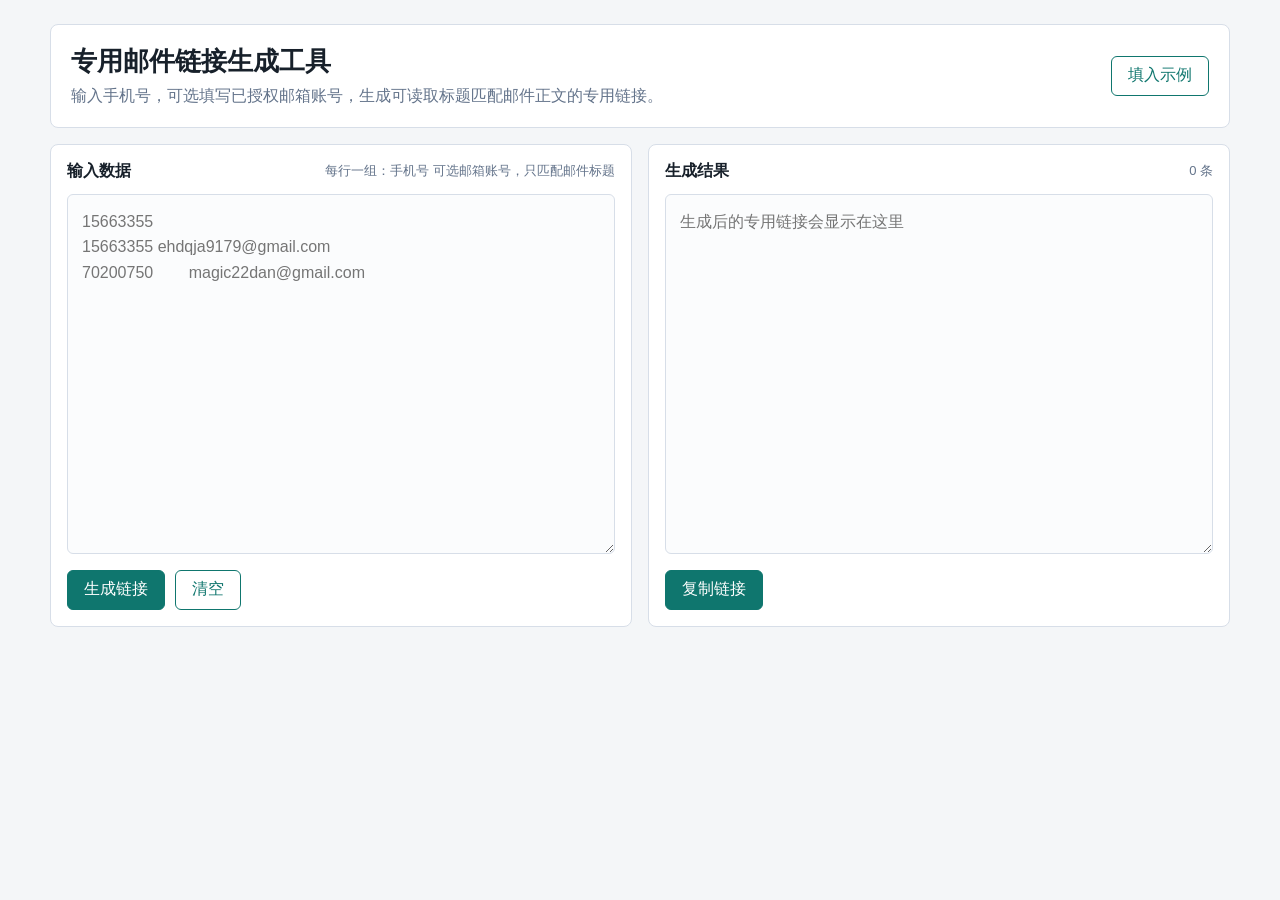
<file: index.html>
<!doctype html>
<html lang="zh-CN">
<head>
  <meta charset="utf-8">
  <meta name="viewport" content="width=device-width, initial-scale=1">
  <title>专用邮件链接生成工具</title>
  <link rel="stylesheet" href="static/formatter.css">
</head>
<body>
  <main class="formatter-shell">
    <section class="hero">
      <div>
        <h1>专用邮件链接生成工具</h1>
        <p>输入手机号，可选填写已授权邮箱账号，生成可读取标题匹配邮件正文的专用链接。</p>
      </div>
      <button id="sampleBtn" class="ghost-button" type="button">填入示例</button>
    </section>

    <section class="workspace">
      <div class="panel input-panel">
        <div class="panel-head">
          <h2>输入数据</h2>
          <span>每行一组：手机号 可选邮箱账号，只匹配邮件标题</span>
        </div>
        <textarea id="sourceInput" spellcheck="false" placeholder="15663355&#10;15663355 ehdqja9179@gmail.com&#10;70200750	magic22dan@gmail.com"></textarea>
        <div class="button-row">
          <button id="generateBtn" type="button">生成链接</button>
          <button id="clearBtn" class="secondary-button" type="button">清空</button>
        </div>
      </div>

      <div class="panel output-panel">
        <div class="panel-head">
          <h2>生成结果</h2>
          <span id="resultCount">0 条</span>
        </div>
        <textarea id="resultOutput" readonly spellcheck="false" placeholder="生成后的专用链接会显示在这里"></textarea>
        <div class="button-row">
          <button id="copyBtn" type="button">复制链接</button>
          <span id="copyStatus" class="status-text"></span>
        </div>
      </div>
    </section>

    <section id="errorPanel" class="error-panel" hidden>
      <h2>格式错误</h2>
      <div id="errorList"></div>
    </section>
  </main>

  <script src="static/formatter.js"></script>
</body>
</html>
</file>
<file: static/formatter.css>
:root {
  --bg: #f4f6f8;
  --panel: #ffffff;
  --text: #17202a;
  --muted: #64748b;
  --line: #d7dee8;
  --accent: #0f766e;
  --accent-dark: #0b5f59;
  --accent-soft: #e5f4f2;
  --danger: #b42318;
  --danger-bg: #fff1f0;
}

* {
  box-sizing: border-box;
}

body {
  margin: 0;
  min-height: 100vh;
  background: var(--bg);
  color: var(--text);
  font-family: Arial, "Microsoft YaHei", sans-serif;
}

button,
textarea,
input {
  font: inherit;
}

button {
  min-height: 40px;
  border: 1px solid var(--accent);
  border-radius: 6px;
  padding: 0 16px;
  background: var(--accent);
  color: #fff;
  cursor: pointer;
  white-space: nowrap;
}

button:hover {
  background: var(--accent-dark);
}

button:disabled {
  cursor: not-allowed;
  opacity: 0.65;
}

textarea {
  width: 100%;
  min-height: 360px;
  resize: vertical;
  border: 1px solid var(--line);
  border-radius: 6px;
  padding: 14px;
  background: #fbfcfd;
  color: var(--text);
  line-height: 1.6;
  overflow-wrap: anywhere;
}

textarea:focus,
input:focus {
  outline: 2px solid var(--accent-soft);
  border-color: var(--accent);
}

h1,
h2,
p {
  margin: 0;
}

code {
  font-family: Consolas, "Courier New", monospace;
  background: var(--accent-soft);
  color: var(--accent-dark);
  padding: 1px 5px;
  border-radius: 4px;
}

.formatter-shell {
  width: min(1180px, calc(100% - 28px));
  margin: 0 auto;
  padding: 24px 0 36px;
}

.hero,
.panel,
.error-panel {
  border: 1px solid var(--line);
  border-radius: 8px;
  background: var(--panel);
}

.hero {
  display: flex;
  justify-content: space-between;
  gap: 16px;
  align-items: center;
  padding: 20px;
}

.hero h1 {
  font-size: 26px;
  line-height: 1.25;
}

.hero p {
  margin-top: 8px;
  color: var(--muted);
}

.source-manager-panel {
  margin-top: 16px;
  padding: 16px;
}

.help-text {
  margin: 0 0 14px;
  color: var(--muted);
  font-size: 13px;
  line-height: 1.6;
}

.source-form-grid {
  display: grid;
  grid-template-columns: minmax(140px, 0.8fr) minmax(220px, 1.6fr) minmax(140px, 0.9fr) auto auto;
  gap: 10px 12px;
  align-items: end;
  margin-bottom: 4px;
}

.source-form-grid label {
  display: flex;
  flex-direction: column;
  gap: 6px;
  min-width: 0;
  color: var(--muted);
  font-size: 13px;
}

.source-form-grid label.span-2 {
  grid-column: span 1;
}

.source-form-grid input[type="text"],
.source-form-grid input[type="url"] {
  width: 100%;
  min-height: 38px;
  border: 1px solid var(--line);
  border-radius: 6px;
  padding: 8px 10px;
  background: #fbfcfd;
  color: var(--text);
}

.check-label {
  flex-direction: row !important;
  align-items: center;
  gap: 8px !important;
  min-height: 38px;
  padding-top: 18px;
}

.table-wrap {
  margin-top: 14px;
  overflow-x: auto;
  border: 1px solid var(--line);
  border-radius: 8px;
}

.source-table {
  width: 100%;
  border-collapse: collapse;
  font-size: 13px;
}

.source-table th,
.source-table td {
  padding: 10px 12px;
  border-bottom: 1px solid var(--line);
  text-align: left;
  vertical-align: top;
}

.source-table th {
  background: #f8fafc;
  color: var(--muted);
  font-weight: 600;
}

.source-table tr:last-child td {
  border-bottom: none;
}

.source-table .url-cell {
  max-width: 360px;
  overflow-wrap: anywhere;
  color: var(--muted);
}

.source-table .empty-row {
  text-align: center;
  color: var(--muted);
}

.tag {
  display: inline-block;
  padding: 2px 8px;
  border-radius: 999px;
  font-size: 12px;
  line-height: 1.4;
}

.tag-yes {
  background: var(--accent-soft);
  color: var(--accent-dark);
}

.tag-no {
  background: #f1f5f9;
  color: var(--muted);
}

.row-actions {
  display: flex;
  flex-wrap: wrap;
  gap: 6px;
}

.row-actions button {
  min-height: 32px;
  padding: 0 10px;
  font-size: 12px;
}

.danger-button {
  background: #fff;
  color: var(--danger);
  border-color: #f3b4ae;
}

.danger-button:hover {
  background: var(--danger-bg);
}

.workspace {
  display: grid;
  grid-template-columns: minmax(0, 1fr) minmax(0, 1fr);
  gap: 16px;
  margin-top: 16px;
}

.panel {
  min-width: 0;
  padding: 16px;
}

.panel-head {
  display: flex;
  justify-content: space-between;
  gap: 12px;
  align-items: center;
  margin-bottom: 12px;
}

.panel-head h2,
.error-panel h2 {
  font-size: 16px;
}

.panel-head span,
.status-text {
  color: var(--muted);
  font-size: 13px;
}

.button-row {
  display: flex;
  gap: 10px;
  align-items: center;
  margin-top: 12px;
  min-height: 40px;
  flex-wrap: wrap;
}

.config-row {
  display: flex;
  flex-wrap: wrap;
  align-items: center;
  gap: 8px;
  margin-bottom: 10px;
  color: var(--muted);
  font-size: 13px;
}

.config-row input[type="number"] {
  width: 80px;
  padding: 6px 8px;
  border: 1px solid var(--line);
  border-radius: 6px;
  background: #fbfcfd;
  color: var(--text);
  font: inherit;
}

.config-row input[type="number"]:focus {
  outline: 2px solid var(--accent-soft);
  border-color: var(--accent);
}

.config-inline {
  display: inline-flex;
  align-items: center;
  gap: 6px;
  margin-left: 12px;
}

.secondary-button,
.ghost-button {
  background: #fff;
  color: var(--accent);
}

.secondary-button:hover,
.ghost-button:hover {
  background: var(--accent-soft);
}

.error-panel {
  margin-top: 16px;
  padding: 16px;
  background: var(--danger-bg);
  border-color: #ffcdc7;
  color: var(--danger);
}

.error-panel h2 {
  margin-bottom: 10px;
}

.error-panel p {
  margin-top: 6px;
  color: var(--danger);
  line-height: 1.5;
}

@media (max-width: 980px) {
  .source-form-grid {
    grid-template-columns: 1fr 1fr;
  }

  .source-form-grid label.span-2 {
    grid-column: 1 / -1;
  }
}

@media (max-width: 860px) {
  .hero,
  .panel-head {
    align-items: stretch;
    flex-direction: column;
  }

  .workspace {
    grid-template-columns: 1fr;
  }

  .source-form-grid {
    grid-template-columns: 1fr;
  }

  textarea {
    min-height: 260px;
  }
}
</file>
